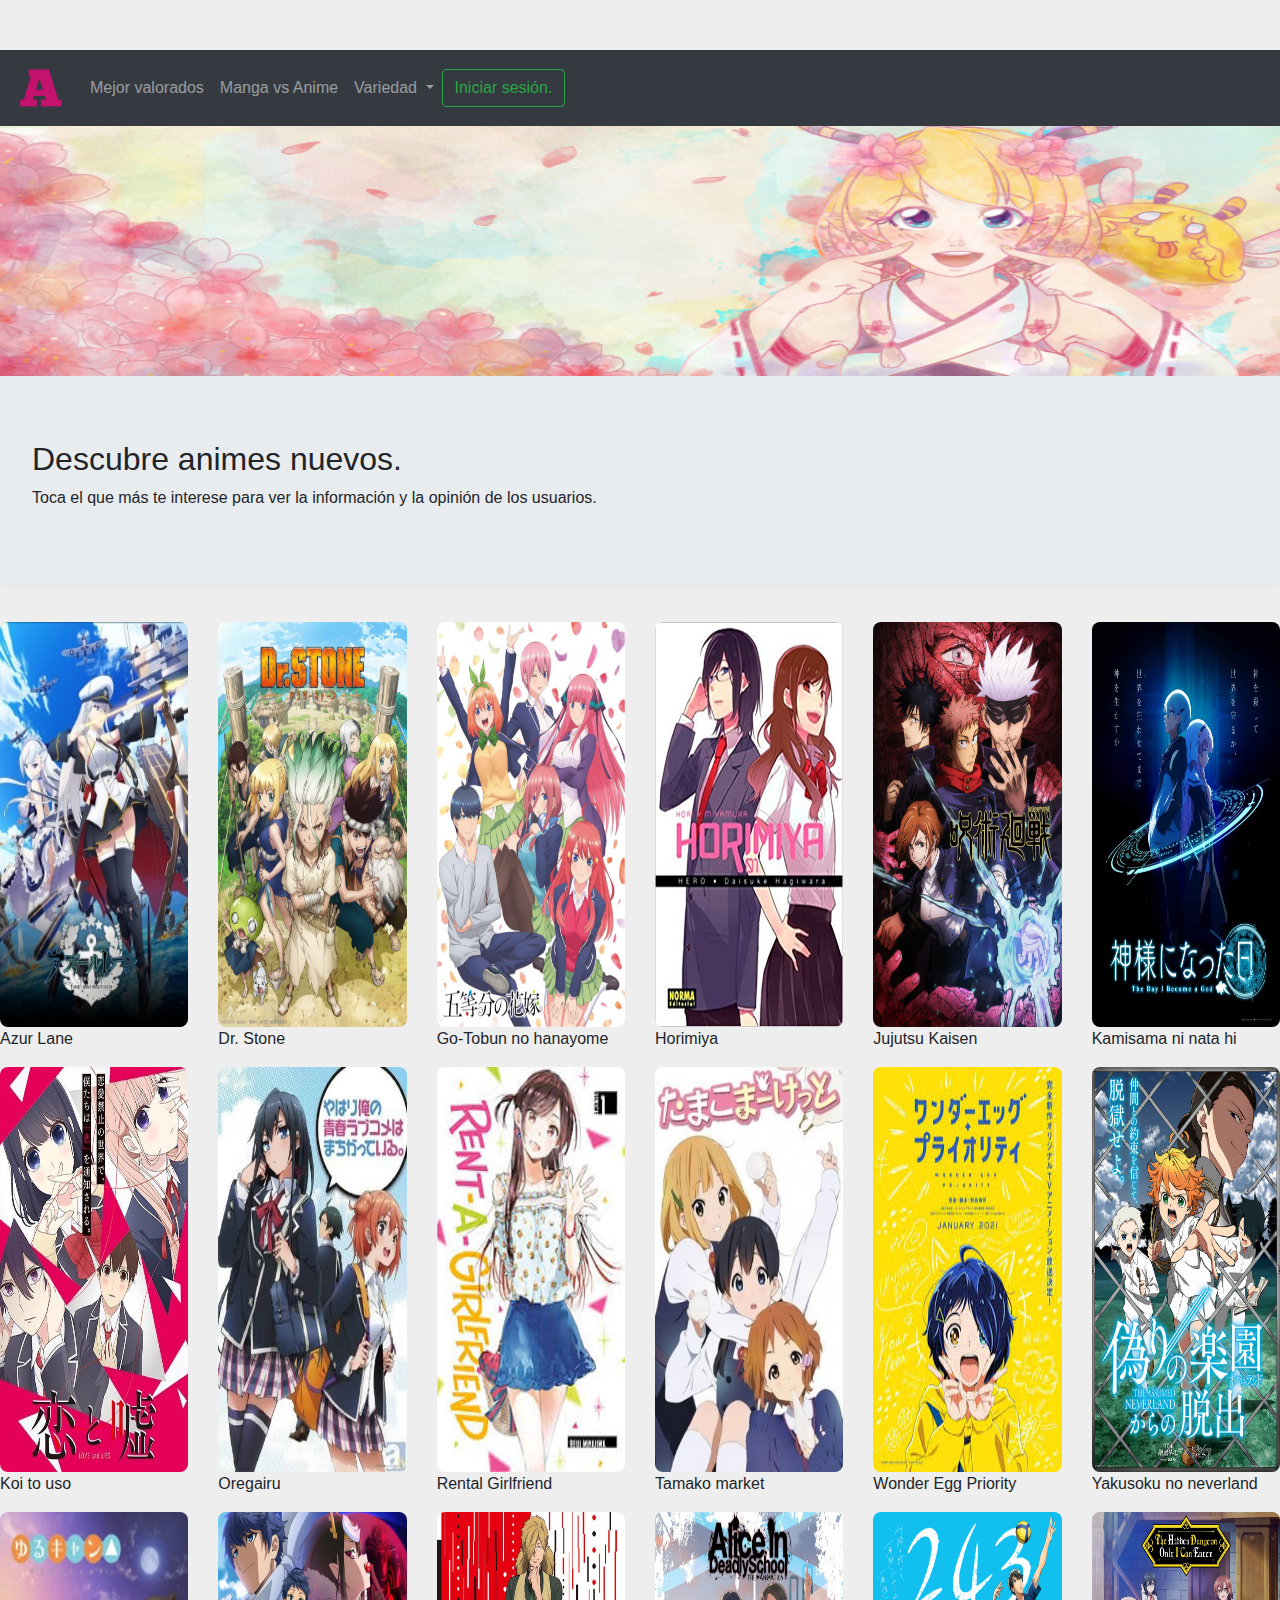
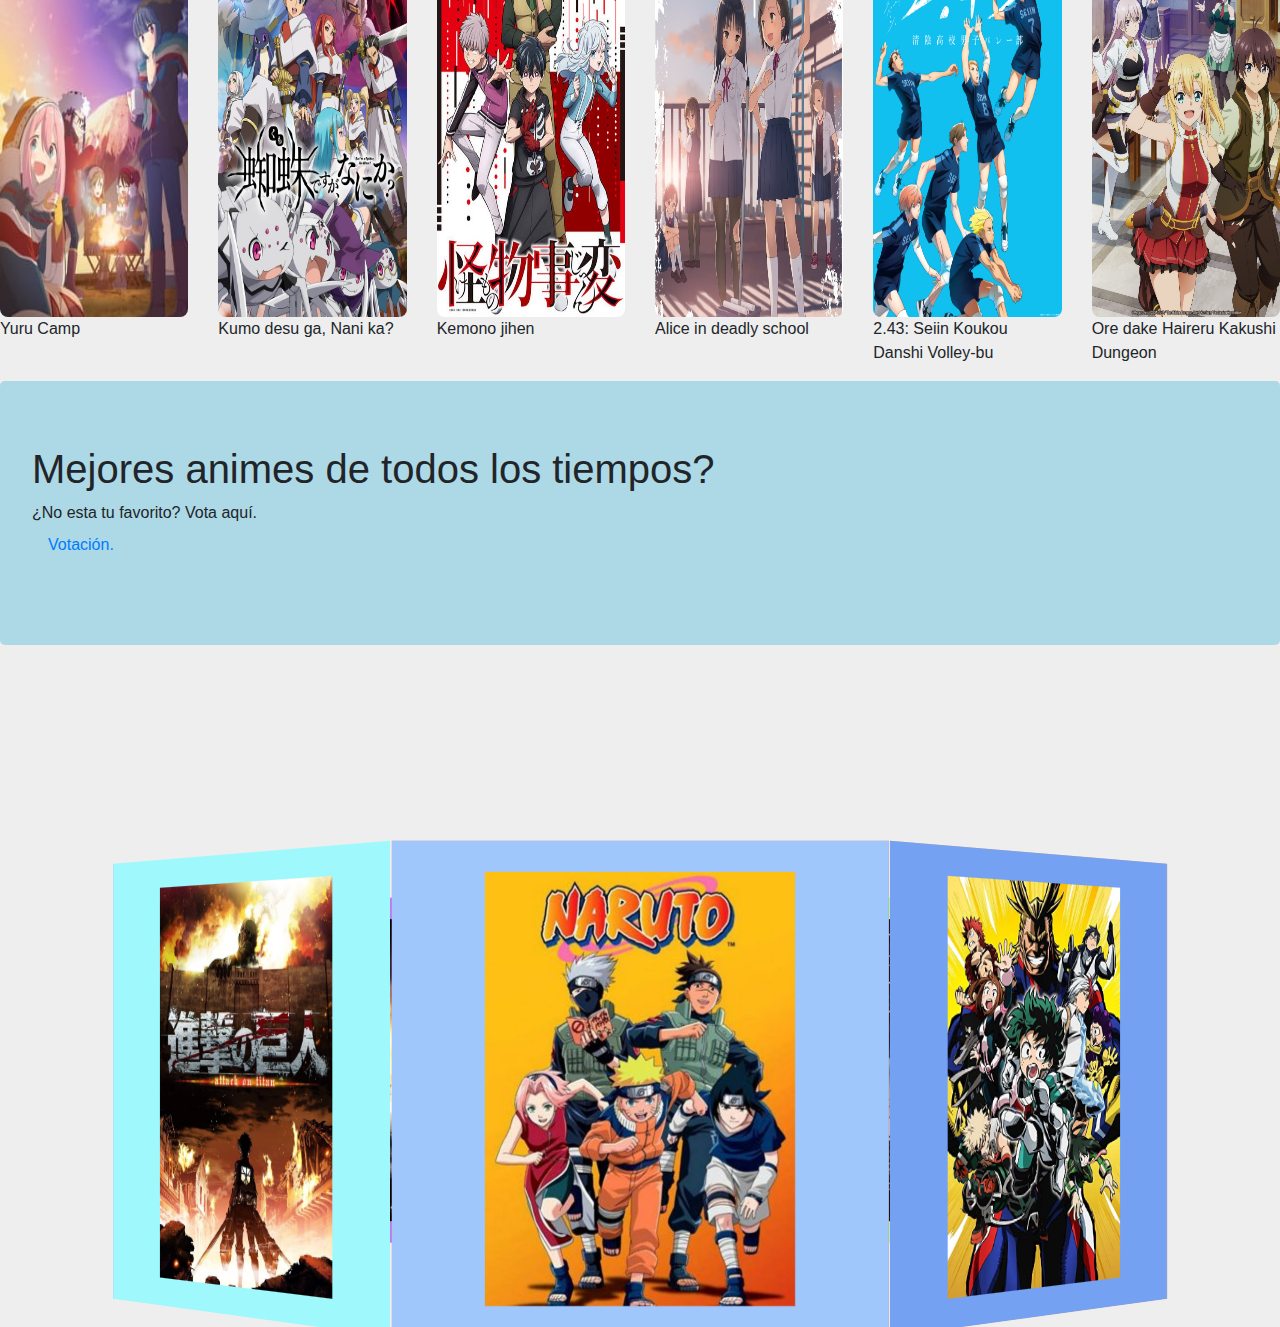
<file: index.html>
<!DOCTYPE html>
<html lang="en">

<head>
  <meta charset="UTF-8">
  <meta name="viewport" content="width=device-width, initial-scale=1.0">
  <title>Animental</title>
  <!-- Latest compiled and minified CSS -->
  <link rel="stylesheet" href="https://maxcdn.bootstrapcdn.com/bootstrap/4.5.2/css/bootstrap.min.css">

  <!-- jQuery library -->
  <script src="https://ajax.googleapis.com/ajax/libs/jquery/3.5.1/jquery.min.js"></script>

  <!-- Popper JS -->
  <script src="https://cdnjs.cloudflare.com/ajax/libs/popper.js/1.16.0/umd/popper.min.js"></script>

  <!-- Latest compiled JavaScript -->
  <script src="https://maxcdn.bootstrapcdn.com/bootstrap/4.5.2/js/bootstrap.min.js"></script>
  <link rel="stylesheet" href="css/styles.css">
  <script src="js/images.js"></script>
</head>

<body>
  <nav class="navbar navbar-expand-sm bg-dark navbar-dark">
    <!-- Brand -->
    <a class="navbar-brand" href="#">
      <img src="img/logo.png" alt="logo" class="rounded" width="50" height="50">
    </a>
    <!-- Links -->
    <ul class="navbar-nav">
      <li class="nav-item">
        <a class="nav-link" href="#">Mejor valorados</a>
      </li>
      <li class="nav-item">
        <a class="nav-link" href="#">Manga vs Anime</a>
      </li>
      <!-- Dropdown -->
      <li class="nav-item dropdown">
        <a class="nav-link dropdown-toggle" href="#" id="navbardrop" data-toggle="dropdown">
          Variedad
        </a>
        <div class="dropdown-menu">
          <a class="dropdown-item" href="category.html">Por categoría.</a>
          <a class="dropdown-item" href="#videogames">Videojuegos</a>
          <a class="dropdown-item" href="#nomore">No quiero más anime.</a>
        </div>
      </li>
    </ul>
      <button type="button" id="boton" class="btn btn-outline-success">Iniciar sesión.</button>
  </nav>

  <img src="img/banner.jpg" id="banner" alt="banner" width="1900" height="250">
  <div class="jumbotron" id="newanimes">
    <h2>Descubre animes nuevos.</h2>
    <p>Toca el que más te interese para ver la información y la opinión de los usuarios.</p>
  </div>
  <div class="row">
    <div class="col-md-2">
      <div class="thumbnail">
        <img src="img/newanimes/azurLane.jpg" class="mystyle"  alt="new1" style="width:100%">
        <div class="caption">
          <p>Azur Lane</p>
        </div>
      </div>
    </div>
    <div class="col-md-2">
      <div class="thumbnail">
        <img src="img/newanimes/Dr._Stone.jpg" class="mystyle"  alt="new2" style="width:100%">
        <div class="caption">
          <p>Dr. Stone</p>
        </div>
      </div>
    </div>
    <div class="col-md-2">
      <div class="thumbnail">
        <img src="img/newanimes/Go-TōbunNoHanayome.jpg" class="mystyle" alt="new3" style="width:100%">
        <div class="caption">
          <p>Go-Tobun no hanayome</p>
        </div>
      </div>
    </div>
    <div class="col-md-2">
      <div class="thumbnail">
        <img src="img/newanimes/horimiya.jpg" class="mystyle" alt="new4" style="width:100%">
        <div class="caption">
          <p>Horimiya</p>
        </div>
      </div>
    </div>
    <div class="col-md-2">
      <div class="thumbnail">
        <img src="img/newanimes/jujutsuKaisen.jpg" class="mystyle" alt="new5" style="width:100%">
        <div class="caption">
          <p>Jujutsu Kaisen</p>
        </div>
      </div>
    </div>
    <div class="col-md-2">
      <div class="thumbnail">
        <img src="img/newanimes/kamisamaNiNataHi.jpg" class="mystyle" alt="new6" style="width:100%">
        <div class="caption">
          <p>Kamisama ni nata hi</p>
        </div>
      </div>
    </div>
  </div>
  <div class="row">
    <div class="col-md-2">
      <div class="thumbnail">
        <img src="img/newanimes/koiToUso.jpg" class="mystyle" alt="new7" style="width:100%">
        <div class="caption">
          <p>Koi to uso</p>
        </div>
      </div>
    </div>
    <div class="col-md-2">
      <div class="thumbnail">
        <img src="img/newanimes/oregairu.jpg" class="mystyle" alt="new8" style="width:100%">
        <div class="caption">
          <p>Oregairu</p>
        </div>
      </div>
    </div>
    <div class="col-md-2">
      <div class="thumbnail">
        <img src="img/newanimes/rentalGirlfriend.jpg" class="mystyle" alt="new9" style="width:100%">
        <div class="caption">
          <p>Rental Girlfriend</p>
        </div>
      </div>
    </div>
    <div class="col-md-2">
      <div class="thumbnail">
        <img src="img/newanimes/tamakoMarket.jpg" class="mystyle" alt="new10" style="width:100%">
        <div class="caption">
          <p>Tamako market</p>
        </div>
      </div>
    </div>
    <div class="col-md-2">
      <div class="thumbnail">
        <img src="img/newanimes/Wonder_Egg_Priority.jpg" class="mystyle" alt="new11" style="width:100%">
        <div class="caption">
          <p>Wonder Egg Priority</p>
        </div>
      </div>
    </div>
    <div class="col-md-2">
      <div class="thumbnail">
        <img src="img/newanimes/yakusokuNoNeverland.jpg" class="mystyle" alt="new12" style="width:100%">
        <div class="caption">
          <p>Yakusoku no neverland</p>
        </div>
      </div>
    </div>
  </div>
  <div class="row">
    <div class="col-md-2">
      <div class="thumbnail">
        <img src="img/newanimes/yuruCamp.jpg" class="mystyle" alt="new13" style="width:100%">
        <div class="caption">
          <p>Yuru Camp</p>
        </div>
      </div>
    </div>
    <div class="col-md-2">
      <div class="thumbnail">
        <img src="img/newanimes/kumodesu05.jpg" class="mystyle" alt="new14" style="width:100%">
        <div class="caption">
          <p>Kumo desu ga, Nani ka?</p>
        </div>
      </div>
    </div>
    <div class="col-md-2">
      <div class="thumbnail">
        <img src="img/newanimes/kemonojihen03.jpg" class="mystyle" alt="new15" style="width:100%">
        <div class="caption">
          <p>Kemono jihen</p>
        </div>
      </div>
    </div>
    <div class="col-md-2">
      <div class="thumbnail">
        <img src="img/newanimes/alice-in-deadly-school-anime.jpg" class="mystyle" alt="new16" style="width:100%">
        <div class="caption">
          <p>Alice in deadly school</p>
        </div>
      </div>
    </div>
    <div class="col-md-2">
      <div class="thumbnail">
        <img src="img/newanimes/243SeiinKoukouDanshiVolley-bu.jpg" class="mystyle" alt="new17" style="width:100%">
        <div class="caption">
          <p>2.43: Seiin Koukou Danshi Volley-bu</p>
        </div>
      </div>
    </div>
    <div class="col-md-2">
      <div class="thumbnail">
        <img src="img/newanimes/Ore-Dake-Haireru-new-key.jpg" class="mystyle" alt="new18" style="width:100%">
        <div class="caption">
          <p>Ore dake Haireru Kakushi Dungeon</p>
        </div>
      </div>
    </div>
  </div>
  <div class="jumbotron" id="bestoftimes">
    <h1>Mejores animes de todos los tiempos?</h1>
    <p>¿No esta tu favorito? Vota aquí.
      <a class="nav-link" href="best.html">Votación.</a>
    </p>
  </div>
  <div class="container">
    <div class="row">
      <div id="wrapper">
        <div id="image">
          <div class="image i1">
            <img src="img/bleach.jpg" alt="10" width="250" height="350">
          </div>
          <div class="image i2">
            <img src="img/onepiece.jpg" alt="10" width="250" height="350">
          </div>
          <div class="image i3">
            <img src="img/db.jpg" alt="10" width="250" height="350">
          </div>
          <div class="image i4">
            <img src="img/dn.jpg" alt="10" width="250" height="350">
          </div>
          <div class="image i5">
            <img src="img/evangelion.jpg" alt="10" width="250" height="350">
          </div>
          <div class="image i6">
            <img src="img/fma.jpg" alt="10" width="250" height="350">
          </div>
          <div class="image i7">
            <img src="img/jojos.jpg" alt="10" width="250" height="350">
          </div>
          <div class="image i8">
            <img src="img/snk.jpg" alt="10" width="250" height="350">
          </div>
          <div class="image i9">
            <img src="img/naruto.jpg" alt="10" width="250" height="350">
          </div>
          <div class="image i10">
            <img src="img/bnh.jpg" alt="10" width="250" height="350">
          </div>
          <div class="image i11">
            <img src="img/kny.jpg" alt="10" width="250" height="350">
          </div>
        </div>
      </div>
    </div>
  </div>

</body>

</html>
</file>
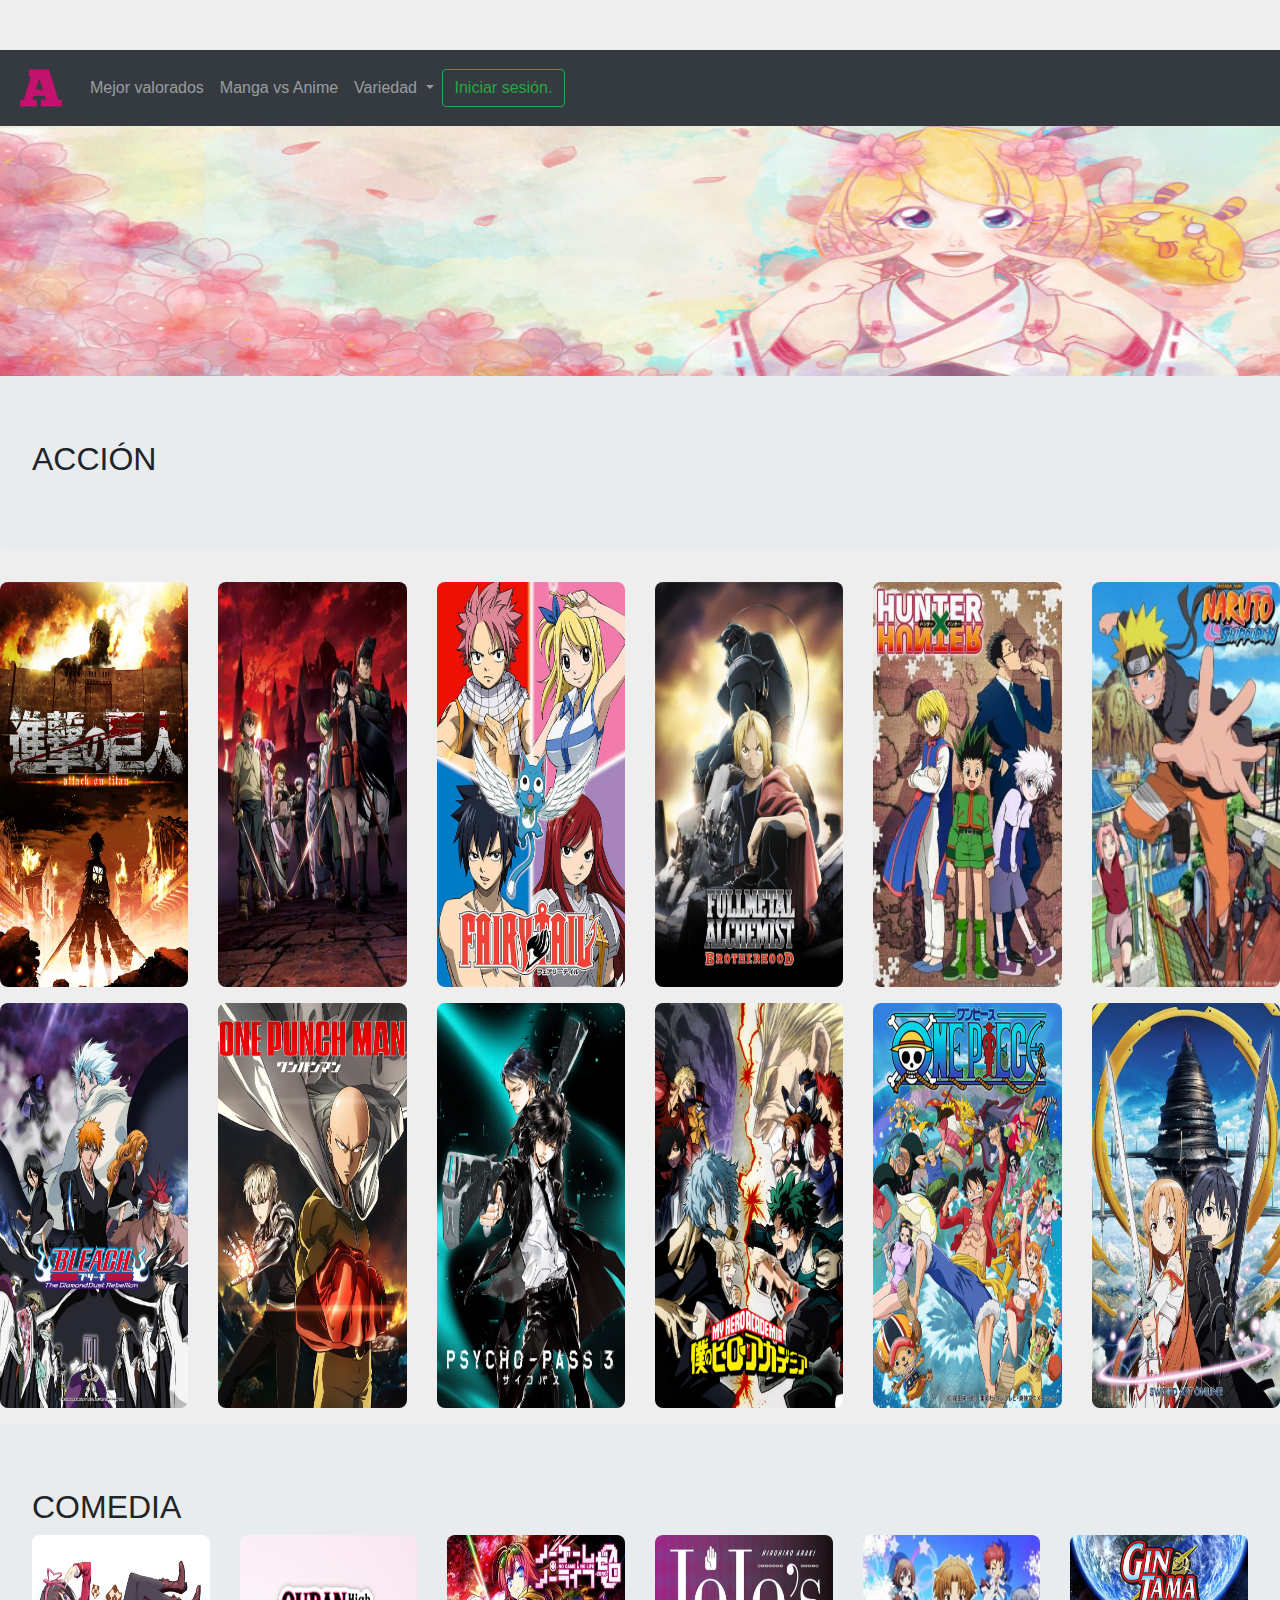
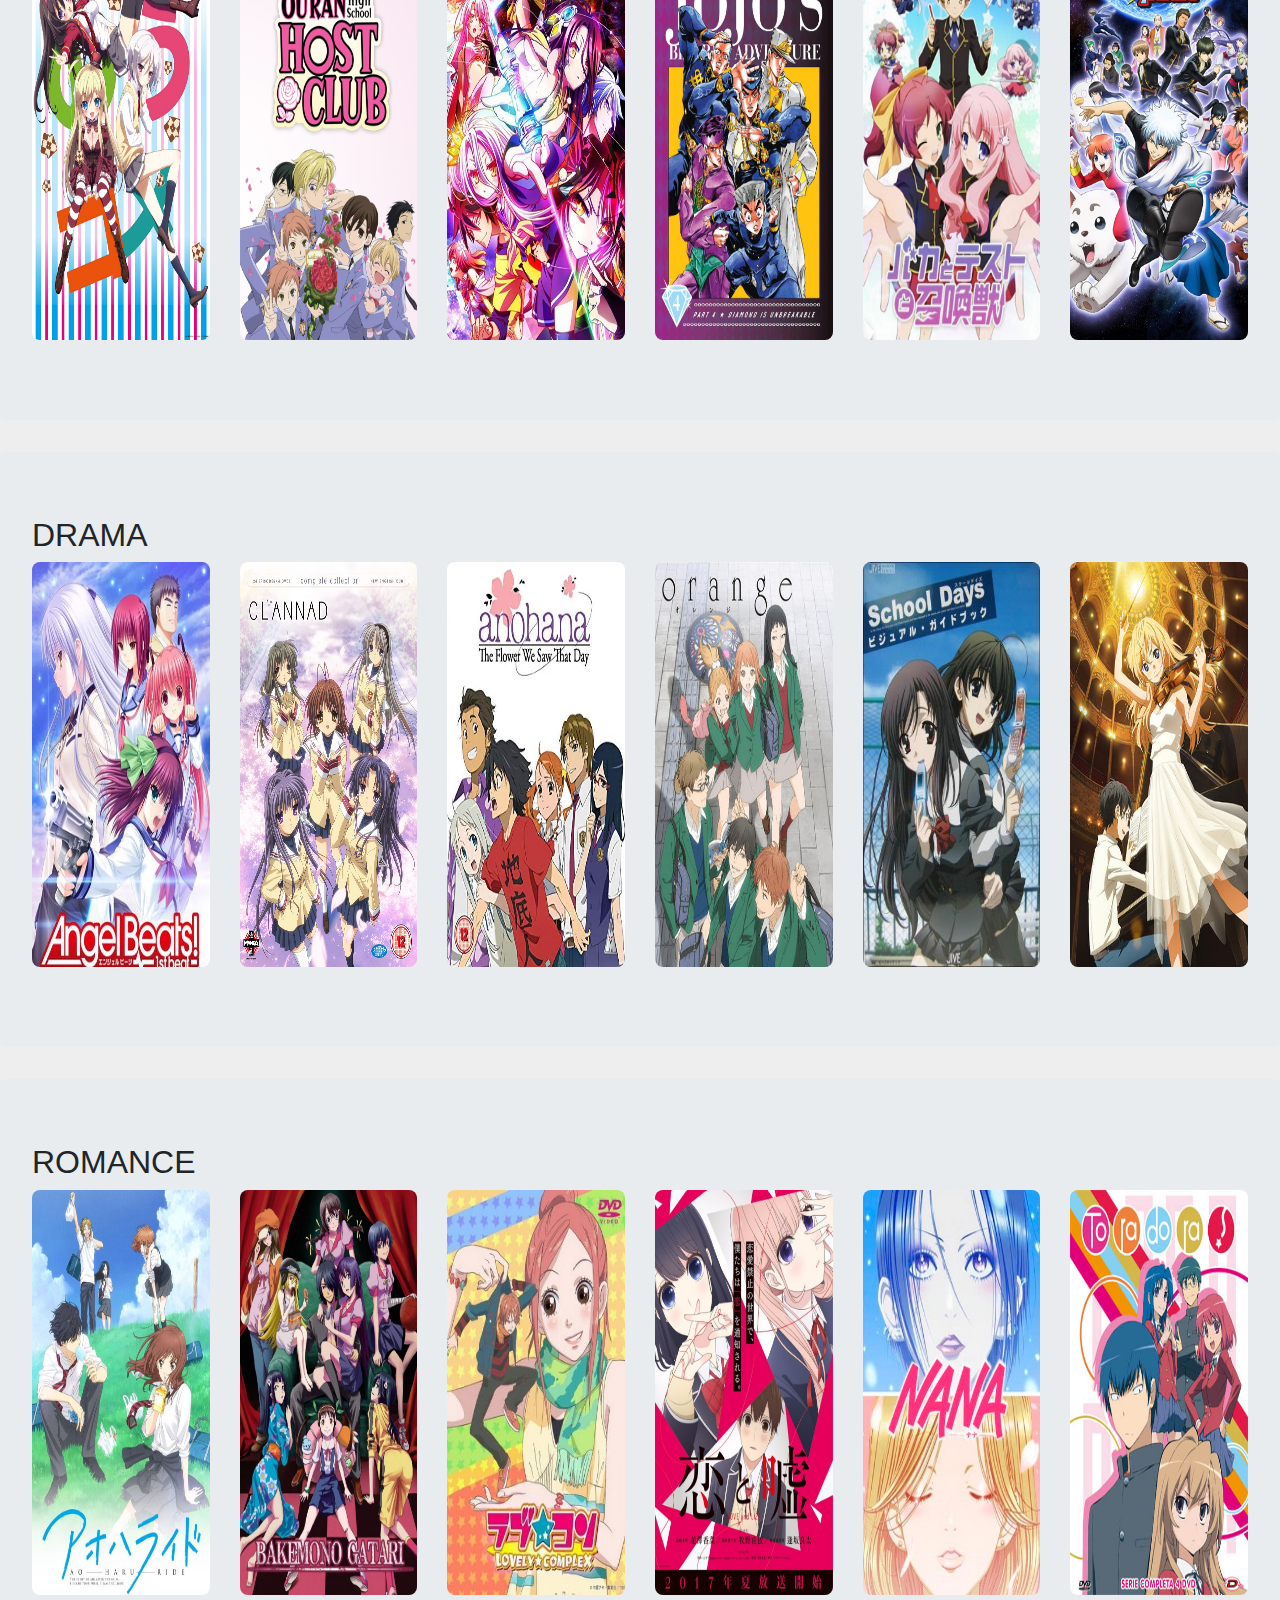
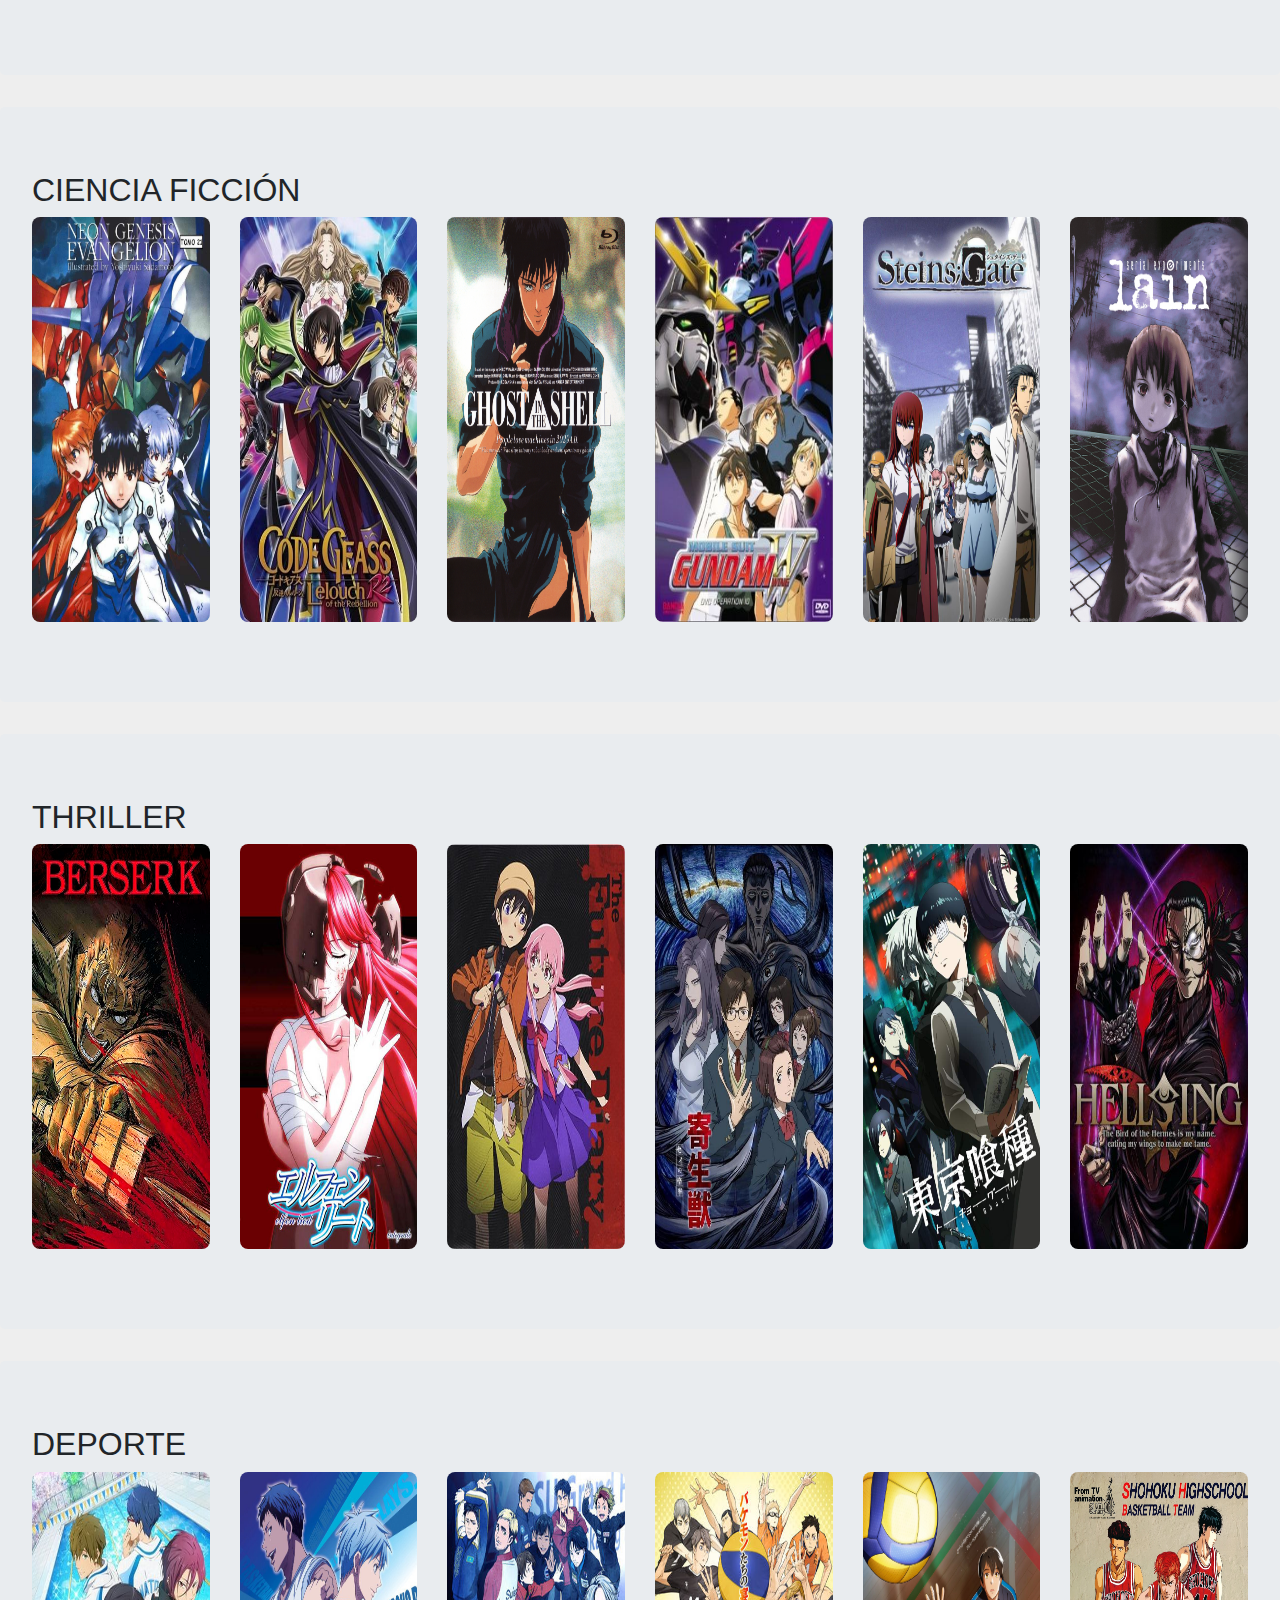
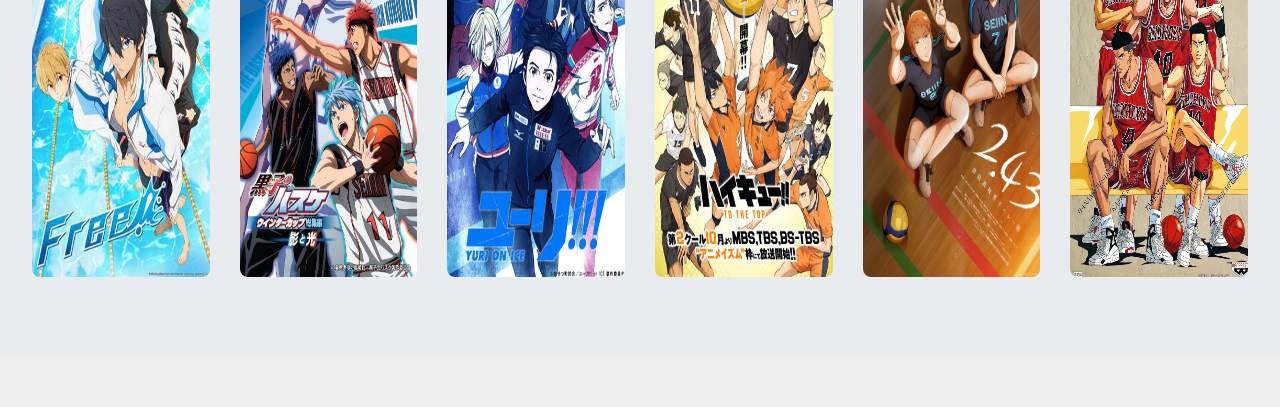
<file: category.html>
<!DOCTYPE html>
<html lang="en">

<head>
  <meta charset="UTF-8">
  <meta name="viewport" content="width=device-width, initial-scale=1.0">
  <title>Category</title>
  
  <!-- Latest compiled and minified CSS -->
  <link rel="stylesheet" href="https://maxcdn.bootstrapcdn.com/bootstrap/4.5.2/css/bootstrap.min.css">

  <!-- jQuery library -->
  <script src="https://ajax.googleapis.com/ajax/libs/jquery/3.5.1/jquery.min.js"></script>

  <!-- Popper JS -->
  <script src="https://cdnjs.cloudflare.com/ajax/libs/popper.js/1.16.0/umd/popper.min.js"></script>

  <!-- Latest compiled JavaScript -->
  <script src="https://maxcdn.bootstrapcdn.com/bootstrap/4.5.2/js/bootstrap.min.js"></script>
  <link rel="stylesheet" href="css/styles.css">
  <script src="js/images.js"></script>
</head>

<body>
  <nav class="navbar navbar-expand-sm bg-dark navbar-dark">
    <!-- Brand -->
    <a class="navbar-brand" href="#">
      <img src="img/logo.png" alt="logo" class="rounded" width="50" height="50">
    </a>
    <!-- Links -->
    <ul class="navbar-nav">
      <li class="nav-item">
        <a class="nav-link" href="#bestanime">Mejor valorados</a>
      </li>
      <li class="nav-item">
        <a class="nav-link" href="#versus">Manga vs Anime</a>
      </li>
      <!-- Dropdown -->
      <li class="nav-item dropdown">
        <a class="nav-link dropdown-toggle" href="#variety" id="navbardrop" data-toggle="dropdown">
          Variedad
        </a>
        <div class="dropdown-menu">
          <a class="dropdown-item" href="#category">Por categoría.</a>
          <a class="dropdown-item" href="#videogames">Videojuegos.</a>
          <a class="dropdown-item" href="#nomoreanime">No quiero más anime.</a>
        </div>
      </li>
    </ul>
    <button type="button" id="boton" class="btn btn-outline-success">Iniciar sesión.</button>
  </nav>

  <img src="img/banner.jpg" id="banner" alt="banner" width="1900" height="250">
  <div class="jumbotron" id="accion">
    <h2>ACCIÓN</h2>

  </div>
  <div class="row">
    <div class="col-md-2">
      <div class="thumbnail">
        <img src="img/bestanimes/shingeki.png" class="mystyle" alt="new1" style="width:100%">
        <div class="caption">
          <p></p>
        </div>
      </div>
    </div>
    <div class="col-md-2">
      <div class="thumbnail">
        <img src="img/bestanimes/Akame_Ga_Kill.jpg" class="mystyle" alt="new2" style="width:100%">
        <div class="caption">
          <p></p>
        </div>
      </div>
    </div>
    <div class="col-md-2">
      <div class="thumbnail">
        <img src="img/bestanimes/fairytail.jpg" class="mystyle" alt="new3" style="width:100%">
        <div class="caption">
          <p></p>
        </div>
      </div>
    </div>
    <div class="col-md-2">
      <div class="thumbnail">
        <img src="img/bestanimes/fma.jpg" class="mystyle" alt="new4" style="width:100%">
        <div class="caption">
          <p></p>
        </div>
      </div>
    </div>
    <div class="col-md-2">
      <div class="thumbnail">
        <img src="img/bestanimes/Hunter_x_Hunter.jpg" class="mystyle" alt="new5" style="width:100%">
        <div class="caption">
          <p></p>
        </div>
      </div>
    </div>
    <div class="col-md-2">
      <div class="thumbnail">
        <img src="img/bestanimes/naruto.jpg" class="mystyle" alt="new6" style="width:100%">
        <div class="caption">
          <p></p>
        </div>
      </div>
    </div>
  </div>
  <div class="row">
    <div class="col-md-2">
      <div class="thumbnail">
        <img src="img/bestanimes/bleach.jpg" class="mystyle" alt="new7" style="width:100%">
        <div class="caption">
          <p></p>
        </div>
      </div>
    </div>
    <div class="col-md-2">
      <div class="thumbnail">
        <img src="img/bestanimes/One_Punch_Man.jpg" class="mystyle" alt="new8" style="width:100%">
        <div class="caption">
          <p></p>
        </div>
      </div>
    </div>
    <div class="col-md-2">
      <div class="thumbnail">
        <img src="img/bestanimes/Psycho-Pass.jpg" class="mystyle" alt="new9" style="width:100%">
        <div class="caption">
          <p></p>
        </div>
      </div>
    </div>
    <div class="col-md-2">
      <div class="thumbnail">
        <img src="img/bestanimes/bokunohero.png" class="mystyle" alt="new10" style="width:100%">
        <div class="caption">
          <p></p>
        </div>
      </div>
    </div>
    <div class="col-md-2">
      <div class="thumbnail">
        <img src="img/bestanimes/onepiece.jpg" class="mystyle" alt="new11" style="width:100%">
        <div class="caption">
          <p></p>
        </div>
      </div>
    </div>
    <div class="col-md-2">
      <div class="thumbnail">
        <img src="img/bestanimes/sao.jpg" class="mystyle" alt="new12" style="width:100%">
        <div class="caption">
          <p></p>
        </div>
      </div>
    </div>
  </div>
  <div class="jumbotron" id="comedy">
    <h2>COMEDIA</h2>
    <div class="row">
      <div class="col-md-2">
        <div class="thumbnail">
          <img src="img/bestanimes/Noucome.jpg" class="mystyle" alt="new13" style="width:100%">
          <div class="caption">
            <p></p>
          </div>
        </div>
      </div>
      <div class="col-md-2">
        <div class="thumbnail">
          <img src="img/bestanimes/ouran.jpg" class="mystyle" alt="new14" style="width:100%">
          <div class="caption">
            <p></p>
          </div>
        </div>
      </div>
      <div class="col-md-2">
        <div class="thumbnail">
          <img src="img/bestanimes/nogamenolife.jpg" class="mystyle" alt="new15" style="width:100%">
          <div class="caption">
            <p></p>
          </div>
        </div>
      </div>
      <div class="col-md-2">
        <div class="thumbnail">
          <img src="img/bestanimes/jojos.jpg" class="mystyle" alt="new16" style="width:100%">
          <div class="caption">
            <p></p>
          </div>
        </div>
      </div>
      <div class="col-md-2">
        <div class="thumbnail">
          <img src="img/bestanimes/Baka_to_Test.png" class="mystyle" alt="new18" style="width:100%">
          <div class="caption">
            <p></p>
          </div>
        </div>
      </div>
      <div class="col-md-2">
        <div class="thumbnail">
          <img src="img/bestanimes/gintama.jpg" class="mystyle" alt="new19" style="width:100%">
          <div class="caption">
            <p></p>
          </div>
        </div>
      </div>
    </div>
  </div>
  <div class="jumbotron" id="drama">
    <h2>DRAMA</h2>
    <div class="row">
      <div class="col-md-2">
        <div class="thumbnail">
          <img src="img/bestanimes/Angelbeats.jpg" class="mystyle" alt="new13" style="width:100%">
          <div class="caption">
            <p></p>
          </div>
        </div>
      </div>
      <div class="col-md-2">
        <div class="thumbnail">
          <img src="img/bestanimes/clannad.jpg" class="mystyle" alt="new14" style="width:100%">
          <div class="caption">
            <p></p>
          </div>
        </div>
      </div>
      <div class="col-md-2">
        <div class="thumbnail">
          <img src="img/bestanimes/Anohana.png" class="mystyle" alt="new15" style="width:100%">
          <div class="caption">
            <p></p>
          </div>
        </div>
      </div>
      <div class="col-md-2">
        <div class="thumbnail">
          <img src="img/bestanimes/Orange.jpg" class="mystyle" alt="new16" style="width:100%">
          <div class="caption">
            <p></p>
          </div>
        </div>
      </div>
      <div class="col-md-2">
        <div class="thumbnail">
          <img src="img/bestanimes/School_Days.jpg" class="mystyle" alt="new18" style="width:100%">
          <div class="caption">
            <p></p>
          </div>
        </div>
      </div>
      <div class="col-md-2">
        <div class="thumbnail">
          <img src="img/bestanimes/yourlieinapril.jpg" class="mystyle" alt="new19" style="width:100%">
          <div class="caption">
            <p></p>
          </div>
        </div>
      </div>
    </div>
  </div>

  <div class="jumbotron" id="romance">
    <h2>ROMANCE</h2>
    <div class="row">
      <div class="col-md-2">
        <div class="thumbnail">
          <img src="img/bestanimes/aoharuride.jpg" class="mystyle" alt="new13" style="width:100%">
          <div class="caption">
            <p></p>
          </div>
        </div>
      </div>
      <div class="col-md-2">
        <div class="thumbnail">
          <img src="img/bestanimes/bakemonogatari.jpg" class="mystyle" alt="new14" style="width:100%">
          <div class="caption">
            <p></p>
          </div>
        </div>
      </div>
      <div class="col-md-2">
        <div class="thumbnail">
          <img src="img/bestanimes/lovelycomplex.jpg" class="mystyle" alt="new15" style="width:100%">
          <div class="caption">
            <p></p>
          </div>
        </div>
      </div>
      <div class="col-md-2">
        <div class="thumbnail">
          <img src="img/bestanimes/koi-to-uso-anime.jpg" class="mystyle" alt="new16" style="width:100%">
          <div class="caption">
            <p></p>
          </div>
        </div>
      </div>
      <div class="col-md-2">
        <div class="thumbnail">
          <img src="img/bestanimes/Nana_Anime.png" class="mystyle" alt="new18" style="width:100%">
          <div class="caption">
            <p></p>
          </div>
        </div>
      </div>
      <div class="col-md-2">
        <div class="thumbnail">
          <img src="img/bestanimes/Toradora!_portada.jpg" class="mystyle" alt="new19" style="width:100%">
          <div class="caption">
            <p></p>
          </div>
        </div>
      </div>
    </div>
  </div>
  <div class="jumbotron" id="fiction">
    <h2>CIENCIA FICCIÓN</h2>
    <div class="row">
      <div class="col-md-2">
        <div class="thumbnail">
          <img src="img/bestanimes/evangelion.jpg" class="mystyle" alt="new13" style="width:100%">
          <div class="caption">
            <p></p>
          </div>
        </div>
      </div>
      <div class="col-md-2">
        <div class="thumbnail">
          <img src="img/bestanimes/codegeass.jpg" class="mystyle" alt="new14" style="width:100%">
          <div class="caption">
            <p></p>
          </div>
        </div>
      </div>
      <div class="col-md-2">
        <div class="thumbnail">
          <img src="img/bestanimes/ghostintheshell.png" class="mystyle" alt="new15" style="width:100%">
          <div class="caption">
            <p></p>
          </div>
        </div>
      </div>
      <div class="col-md-2">
        <div class="thumbnail">
          <img src="img/bestanimes/gundam.jpg" class="mystyle" alt="new16" style="width:100%">
          <div class="caption">
            <p></p>
          </div>
        </div>
      </div>
      <div class="col-md-2">
        <div class="thumbnail">
          <img src="img/bestanimes/Steins_Gate.jpg" class="mystyle" alt="new18" style="width:100%">
          <div class="caption">
            <p></p>
          </div>
        </div>
      </div>
      <div class="col-md-2">
        <div class="thumbnail">
          <img src="img/bestanimes/lain.jpg" class="mystyle" alt="new19" style="width:100%">
          <div class="caption">
            <p></p>
          </div>
        </div>
      </div>
    </div>
  </div>

  <div class="jumbotron" id="thriller">
    <h2>THRILLER</h2>
    <div class="row">
      <div class="col-md-2">
        <div class="thumbnail">
          <img src="img/bestanimes/berserk.jpg" class="mystyle" alt="new13" style="width:100%">
          <div class="caption">
            <p></p>
          </div>
        </div>
      </div>
      <div class="col-md-2">
        <div class="thumbnail">
          <img src="img/bestanimes/elfenlied.jpg" class="mystyle" alt="new14" style="width:100%">
          <div class="caption">
            <p></p>
          </div>
        </div>
      </div>
      <div class="col-md-2">
        <div class="thumbnail">
          <img src="img/bestanimes/Mirai-Nikki.jpg" class="mystyle" alt="new15" style="width:100%">
          <div class="caption">
            <p></p>
          </div>
        </div>
      </div>
      <div class="col-md-2">
        <div class="thumbnail">
          <img src="img/bestanimes/Parasyte.jpg" class="mystyle" alt="new16" style="width:100%">
          <div class="caption">
            <p></p>
          </div>
        </div>
      </div>
      <div class="col-md-2">
        <div class="thumbnail">
          <img src="img/bestanimes/tokyoghoul.jpg" class="mystyle" alt="new18" style="width:100%">
          <div class="caption">
            <p></p>
          </div>
        </div>
      </div>
      <div class="col-md-2">
        <div class="thumbnail">
          <img src="img/bestanimes/Hellsing+Ultimate+OVA+9+Tapa.jpg" class="mystyle" alt="new19" style="width:100%">
          <div class="caption">
            <p></p>
          </div>
        </div>
      </div>
    </div>
  </div>
  <div class="jumbotron" id="childhood">
    <h2>DEPORTE</h2>
    <div class="row">
      <div class="col-md-2">
        <div class="thumbnail">
          <img src="img/bestanimes/Free_Anime.jpg" class="mystyle" alt="new13" style="width:100%">
          <div class="caption">
            <p></p>
          </div>
        </div>
      </div>
      <div class="col-md-2">
        <div class="thumbnail">
          <img src="img/bestanimes/kuroko-no-basket.jpg" class="mystyle" alt="new14" style="width:100%">
          <div class="caption">
            <p></p>
          </div>
        </div>
      </div>
      <div class="col-md-2">
        <div class="thumbnail">
          <img src="img/bestanimes/Yurionice.jpg" class="mystyle" alt="new15" style="width:100%">
          <div class="caption">
            <p></p>
          </div>
        </div>
      </div>
      <div class="col-md-2">
        <div class="thumbnail">
          <img src="img/bestanimes/Haikyu.jpg" class="mystyle" alt="new16" style="width:100%">
          <div class="caption">
            <p></p>
          </div>
        </div>
      </div>
      <div class="col-md-2">
        <div class="thumbnail">
          <img src="img/bestanimes/SeiinKoukouDanshi_characters1.jpg" class="mystyle" alt="new18" style="width:100%">
          <div class="caption">
            <p></p>
          </div>
        </div>
      </div>
      <div class="col-md-2">
        <div class="thumbnail">
          <img src="img/bestanimes/slam-dunk.jpg" class="mystyle" alt="new19" style="width:100%">
          <div class="caption">
            <p></p>
          </div>
        </div>
      </div>
    </div>
  </div>
</body>

</html>
</file>
<file: css/styles.css>
/* SLIDER */
body {
	background: #eee;
	font-family: arial, helvetica, sans-serif;
	margin: 50px auto;
	padding: 0;
}

#wrapper {
	width: 960px;
	margin: 0 auto;
}

#wrapper {
  perspective: 2500;
	-webkit-perspective: 2500;
	width: 800px;
	margin: 200px auto 0 auto;
  perspective-origin: 50% 150px;
	-webkit-perspective-origin: 50% 150px;
  transition: perspective, 1s;
  -o-transition: -o-perspective, 1s;
  -moz-transition: -moz-perspective, 1s;
	-webkit-transition: -webkit-perspective, 1s;
}

#image:hover {
  animation-play-state:paused;
  -o-animation-play-state:paused;
  -moz-animation-play-state:paused;
	-webkit-animation-play-state:paused;
}


@-webkit-keyframes spin {
	from {
    transform: rotateY(0);
    -o-transform: rotateY(0);
    -ms-transform: rotateY(0);
    -moz-transform: rotateY(0);
		-webkit-transform: rotateY(0);
	}
	to {
    transform: rotateY(-360deg);
    -o-transform: rotateY(-360deg);
    -ms-transform: rotateY(-360deg);
    -moz-transform: rotateY(-360deg);
		-webkit-transform: rotateY(-360deg);
	}
}

#image {
	margin: 0 auto;
	height: 400px;
	width: 400px;
  transform-style: preserve-3d;
	-webkit-transform-style: preserve-3d;
  animation: spin 24s infinite linear;
  -moz-animation: spin 24s infinite linear;
  -o-animation: spin 24s infinite linear;
	-webkit-animation: spin 24s infinite linear;
}

.image {
	position: absolute;
	height: 100%;
	width: 100%;
	text-align: center;
	font-size: 15em;
	color: #fff;
}

#image > .i1 {
  background: #f58282;
  transform: translateZ(485px);
  -moz-transform: translateZ(485px);
  -o-transform: translateZ(485px);
  -ms-transform: translateZ(485px);
  -webkit-transform: translateZ(485px);
}
#image > .i2 {
    background: #ffb87d;
  transform: rotateY(45deg) translateZ(485px);
  -moz-transform: rotateY(45deg) translateZ(485px);
  -o-transform: rotateY(45deg) translateZ(485px);
  -ms-transform: rotateY(45deg) translateZ(485px);
  -webkit-transform: rotateY(45deg) translateZ(485px);
}
#image > .i3 {
  background: #fde17a;
  transform: rotateY(90deg) translateZ(485px);
  -moz-transform: rotateY(90deg) translateZ(485px);
  -o-transform: rotateY(90deg) translateZ(485px);
  -ms-transform: rotateY(90deg) translateZ(485px);
  -webkit-transform: rotateY(90deg) translateZ(485px);
}
#image > .i4 {
  background: #b4f580;
  transform: rotateY(135deg) translateZ(485px);
  -moz-transform: rotateY(135deg) translateZ(485px);
  -o-transform: rotateY(135deg) translateZ(485px);
  -ms-transform: rotateY(135deg) translateZ(485px);
  -webkit-transform: rotateY(135deg) translateZ(485px);
}
#image > .i5 {
  background: #83bcfd;
  transform: rotateY(180deg) translateZ(485px);
  -moz-transform: rotateY(180deg) translateZ(485px);
  -o-transform: rotateY(180deg) translateZ(485px);
  -ms-transform: rotateY(180deg) translateZ(485px);
  -webkit-transform: rotateY(180deg) translateZ(485px);
}
#image > .i6 {
  background: #bc79ed;
  transform: rotateY(225deg) translateZ(485px);
  -moz-transform: rotateY(225deg) translateZ(485px);
  -o-transform: rotateY(225deg) translateZ(485px);
  -ms-transform: rotateY(225deg) translateZ(485px);
  -webkit-transform: rotateY(225deg) translateZ(485px);
}
#image > .i7 {
  background: #f078f0;
  transform: rotateY(270deg) translateZ(485px);
  -moz-transform: rotateY(270deg) translateZ(485px);
  -o-transform: rotateY(270deg) translateZ(485px);
  -ms-transform: rotateY(270deg) translateZ(485px);
  -webkit-transform: rotateY(270deg) translateZ(485px);
}
#image > .i8 {
  background-color: #9ff9fc;
  transform: rotateY(315deg) translateZ(485px);
  -moz-transform: rotateY(315deg) translateZ(485px);
  -o-transform: rotateY(315deg) translateZ(485px);
  -ms-transform: rotateY(315deg) translateZ(485px);
  -webkit-transform: rotateY(315deg) translateZ(485px);
}
#image > .i9 {
  background-color: #9fc7fc;
  transform: rotateY(360deg) translateZ(485px);
  -moz-transform: rotateY(360deg) translateZ(485px);
  -o-transform: rotateY(360deg) translateZ(485px);
  -ms-transform: rotateY(360deg) translateZ(485px);
  -webkit-transform: rotateY(360deg) translateZ(485px);
}
#image > .i10 {
  background-color: #75a1f3;
  transform: rotateY(405deg) translateZ(485px);
  -moz-transform: rotateY(405deg) translateZ(485px);
  -o-transform: rotateY(405deg) translateZ(485px);
  -ms-transform: rotateY(405deg) translateZ(485px);
  -webkit-transform: rotateY(405deg) translateZ(485px);
}
#image > .i11 {
  background-color: #9fa1fc;
  transform: rotateY(450deg) translateZ(485px);
  -moz-transform: rotateY(450deg) translateZ(485px);
  -o-transform: rotateY(450deg) translateZ(485px);
  -ms-transform: rotateY(450deg) translateZ(485px);
  -webkit-transform: rotateY(450deg) translateZ(485px);
}

/* JUMBOTRON */
/* Style the tab content */
.tabcontent {
  display: none;
  padding: 6px 12px;
  border: 1px solid #ccc;
  border-top: none;
}

#bestoftimes {
  background-color: lightblue !important;
}
#newanimesw {
  background-color: lightblue !important;
}
#plates{
  background-color: lightskyblue !important;
}

/* IMAGENES */
  .mystyle {
    border-radius: 8px;
    width: 292px; height: 405px;
    max-width: 100%;

  }


.mystyle:hover {opacity: 0.7;}
/* The Modal (background) */
.modal {
  display: none; /* Hidden by default */
  position: fixed; /* Stay in place */
  z-index: 1; /* Sit on top */
  padding-top: 100px; /* Location of the box */
  left: 0;
  top: 0;
  width: 100%; /* Full width */
  height: 100%; /* Full height */
  overflow: auto; /* Enable scroll if needed */
  background-color: rgb(0,0,0); /* Fallback color */
  background-color: rgba(0,0,0,0.9); /* Black w/ opacity */
}

/* Modal Content (image) */
.modal-content {
  margin: auto;
  display: block;
  width: 80%;
  max-width: 700px;
}

/* Caption of Modal Image */
#caption {
  margin: auto;
  display: block;
  width: 80%;
  max-width: 700px;
  text-align: center;
  color: #ccc;
  padding: 10px 0;
  height: 150px;
}

/* Add Animation */
.modal-content, #caption {  
  animation-name: zoom;
  animation-duration: 0.6s;
}

@keyframes zoom {
  from {transform: scale(0.1)} 
  to {transform: scale(1)}
}

/* The Close Button */
.close {
  position: absolute;
  top: 15px;
  right: 35px;
  color: #f1f1f1;
  font-size: 40px;
  font-weight: bold;
  transition: 0.3s;
}

.close:hover,
.close:focus {
  color: #bbb;
  text-decoration: none;
  cursor: pointer;
}

/* 100% Image Width on Smaller Screens */
@media only screen and (max-width: 700px){
  .modal-content {
    width: 100%;
  }
}

/* LOGIN */
</file>
